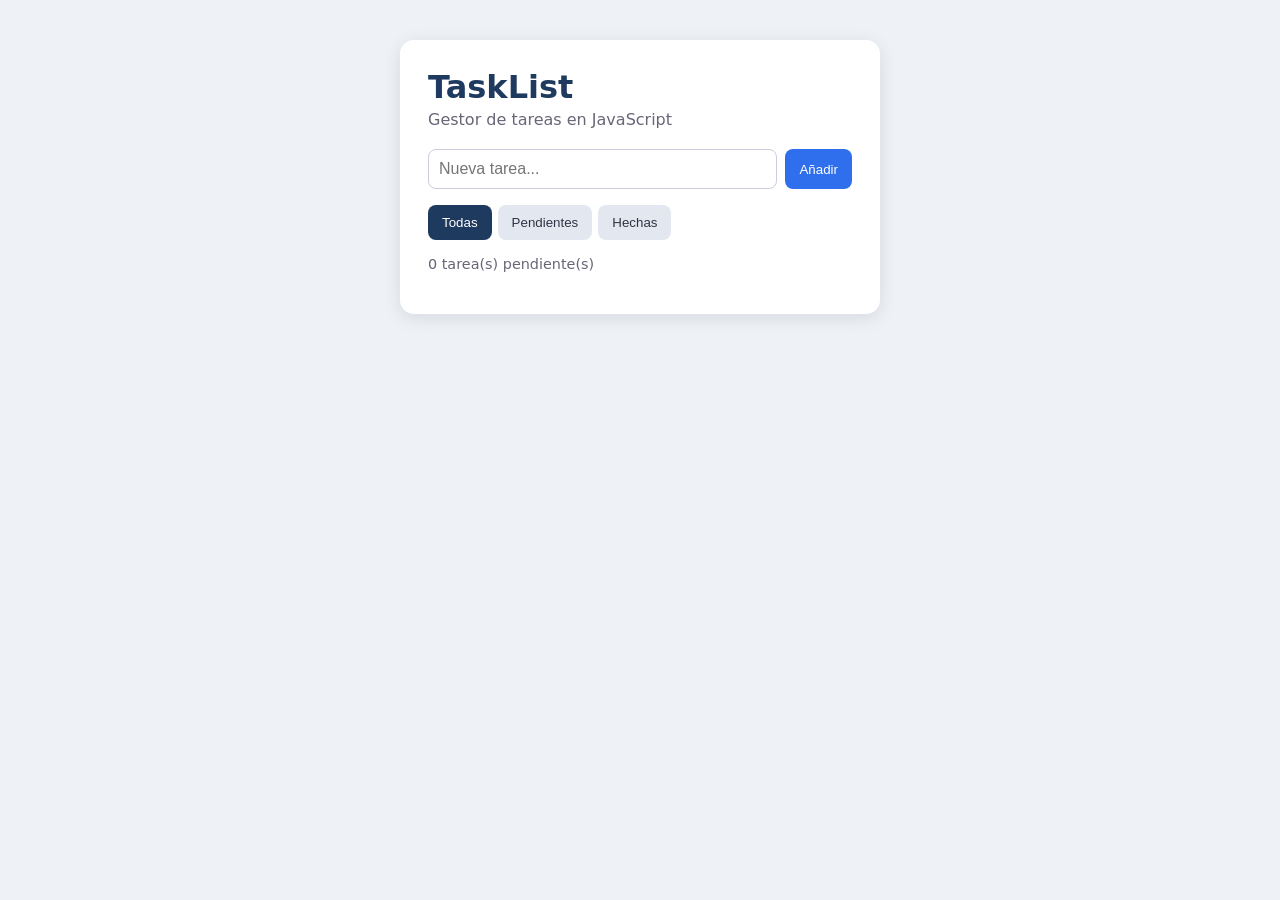
<file: dwec/index.html>
<!DOCTYPE html>
<html lang="es">
<head>
  <meta charset="UTF-8">
  <meta name="viewport" content="width=device-width, initial-scale=1">
  <title>TaskList - DWEC</title>
  <link rel="stylesheet" href="css/style.css">
</head>
<body>
  <main class="app">
    <h1>TaskList</h1>
    <p class="sub">Gestor de tareas en JavaScript</p>
    <form id="form">
      <input id="input" type="text" placeholder="Nueva tarea..." required>
      <button type="submit">Añadir</button>
    </form>
    <div class="filtros">
      <button data-f="todas" class="activo">Todas</button>
      <button data-f="pendientes">Pendientes</button>
      <button data-f="hechas">Hechas</button>
    </div>
    <ul id="lista"></ul>
    <p id="contador"></p>
  </main>
  <script src="js/app.js"></script>
</body>
</html>
</file>
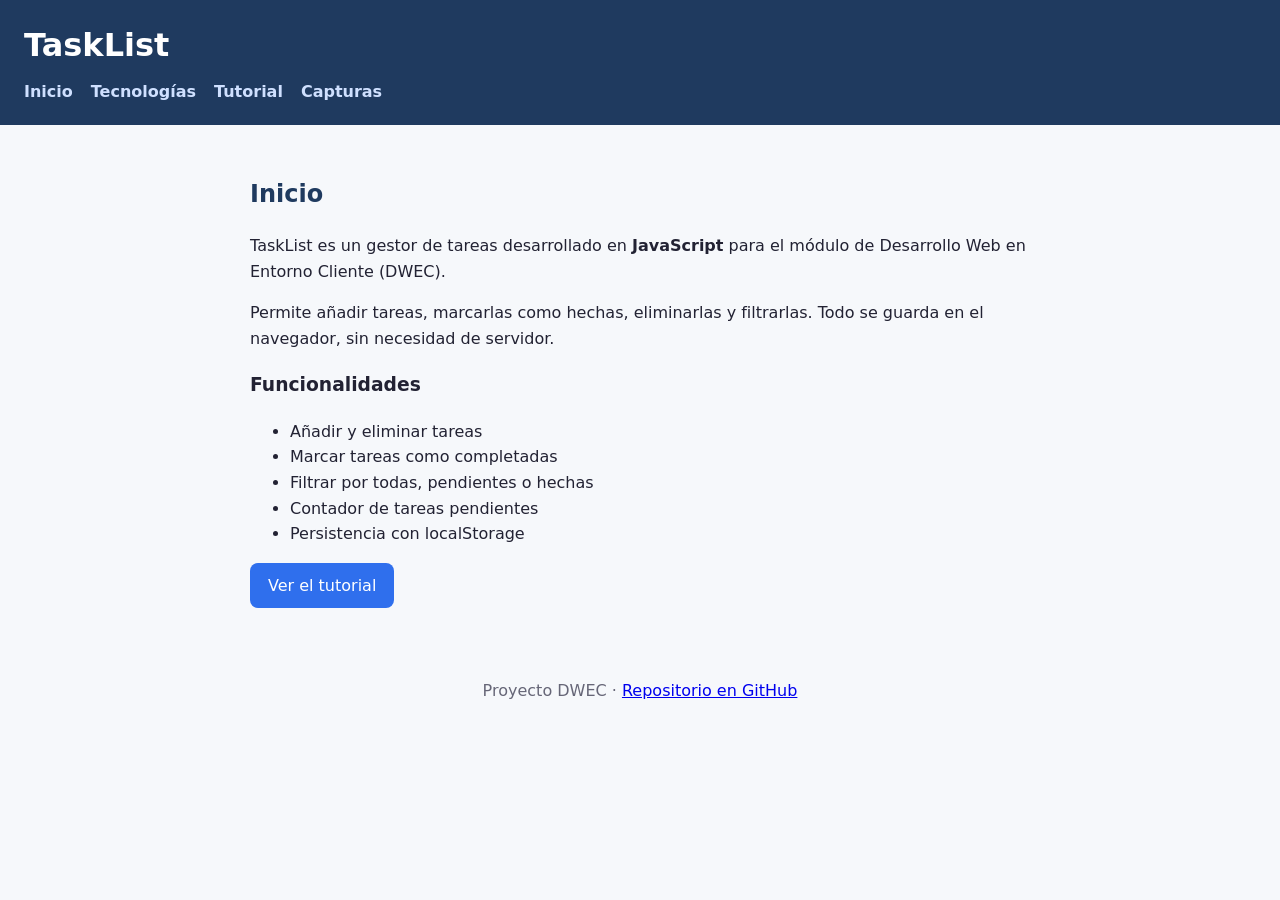
<file: gh-pages/index.html>
<!DOCTYPE html>
<html lang="es">
<head>
  <meta charset="UTF-8">
  <meta name="viewport" content="width=device-width, initial-scale=1">
  <title>Inicio - TaskList</title>
  <link rel="stylesheet" href="css/style.css">
</head>
<body>
  <header><h1>TaskList</h1><nav><a href="index.html">Inicio</a><a href="tecnologias.html">Tecnologías</a><a href="tutorial.html">Tutorial</a><a href="capturas.html">Capturas</a></nav></header>
  <main>
    <h2>Inicio</h2>
    <p>TaskList es un gestor de tareas desarrollado en <strong>JavaScript</strong> para el módulo de Desarrollo Web en Entorno Cliente (DWEC).</p>
    <p>Permite añadir tareas, marcarlas como hechas, eliminarlas y filtrarlas. Todo se guarda en el navegador, sin necesidad de servidor.</p>
    <h3>Funcionalidades</h3>
    <ul>
      <li>Añadir y eliminar tareas</li>
      <li>Marcar tareas como completadas</li>
      <li>Filtrar por todas, pendientes o hechas</li>
      <li>Contador de tareas pendientes</li>
      <li>Persistencia con localStorage</li>
    </ul>
    <p><a class="btn" href="tutorial.html">Ver el tutorial</a></p>
  </main>
  <footer>Proyecto DWEC · <a href="https://github.com/TU-USUARIO/dwec">Repositorio en GitHub</a></footer>
</body>
</html>
</file>
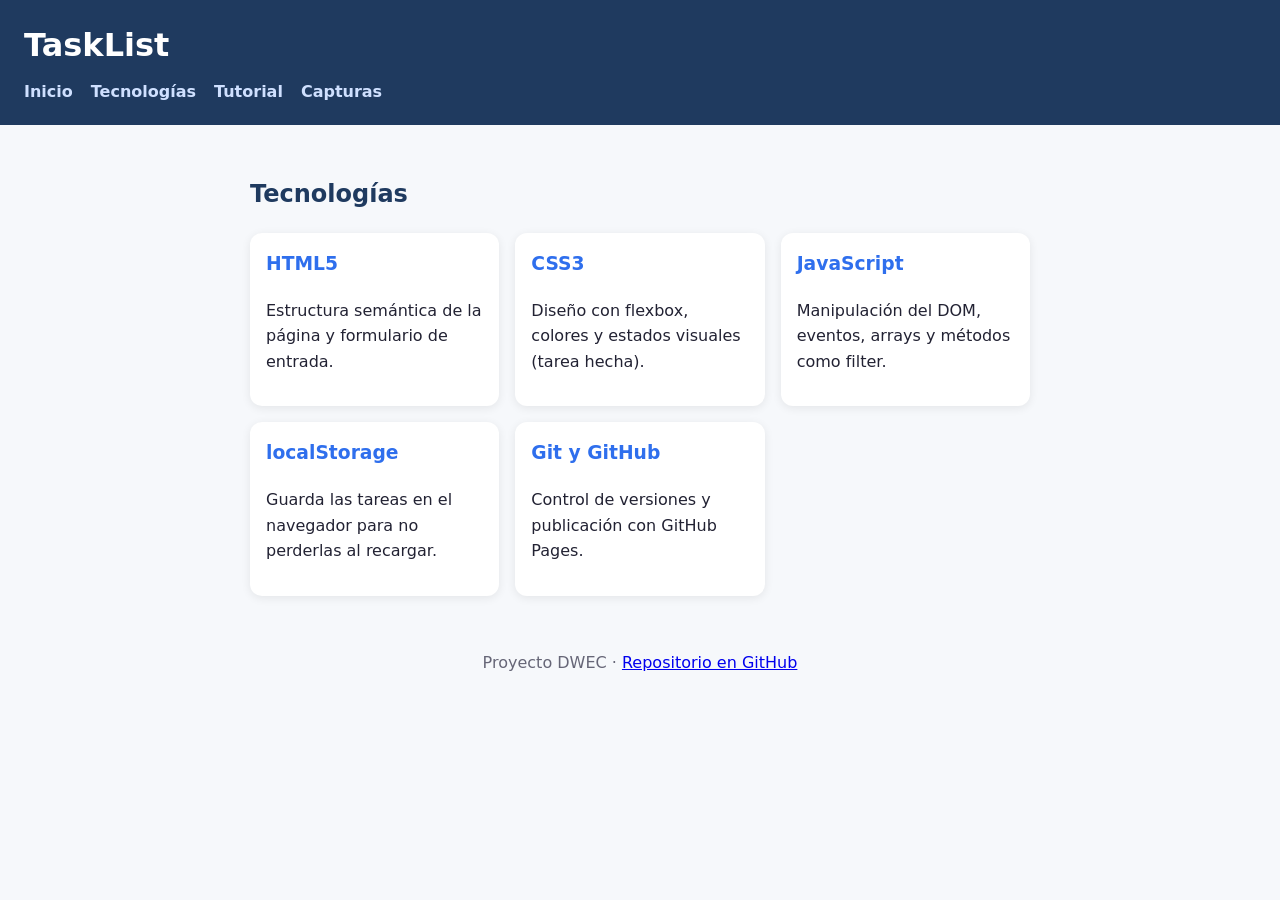
<file: gh-pages/tecnologias.html>
<!DOCTYPE html>
<html lang="es">
<head>
  <meta charset="UTF-8">
  <meta name="viewport" content="width=device-width, initial-scale=1">
  <title>Tecnologías - TaskList</title>
  <link rel="stylesheet" href="css/style.css">
</head>
<body>
  <header><h1>TaskList</h1><nav><a href="index.html">Inicio</a><a href="tecnologias.html">Tecnologías</a><a href="tutorial.html">Tutorial</a><a href="capturas.html">Capturas</a></nav></header>
  <main>
    <h2>Tecnologías</h2>
    <div class="cards">
      <div class="card"><h3>HTML5</h3><p>Estructura semántica de la página y formulario de entrada.</p></div>
      <div class="card"><h3>CSS3</h3><p>Diseño con flexbox, colores y estados visuales (tarea hecha).</p></div>
      <div class="card"><h3>JavaScript</h3><p>Manipulación del DOM, eventos, arrays y métodos como filter.</p></div>
      <div class="card"><h3>localStorage</h3><p>Guarda las tareas en el navegador para no perderlas al recargar.</p></div>
      <div class="card"><h3>Git y GitHub</h3><p>Control de versiones y publicación con GitHub Pages.</p></div>
    </div>
  </main>
  <footer>Proyecto DWEC · <a href="https://github.com/TU-USUARIO/dwec">Repositorio en GitHub</a></footer>
</body>
</html>
</file>
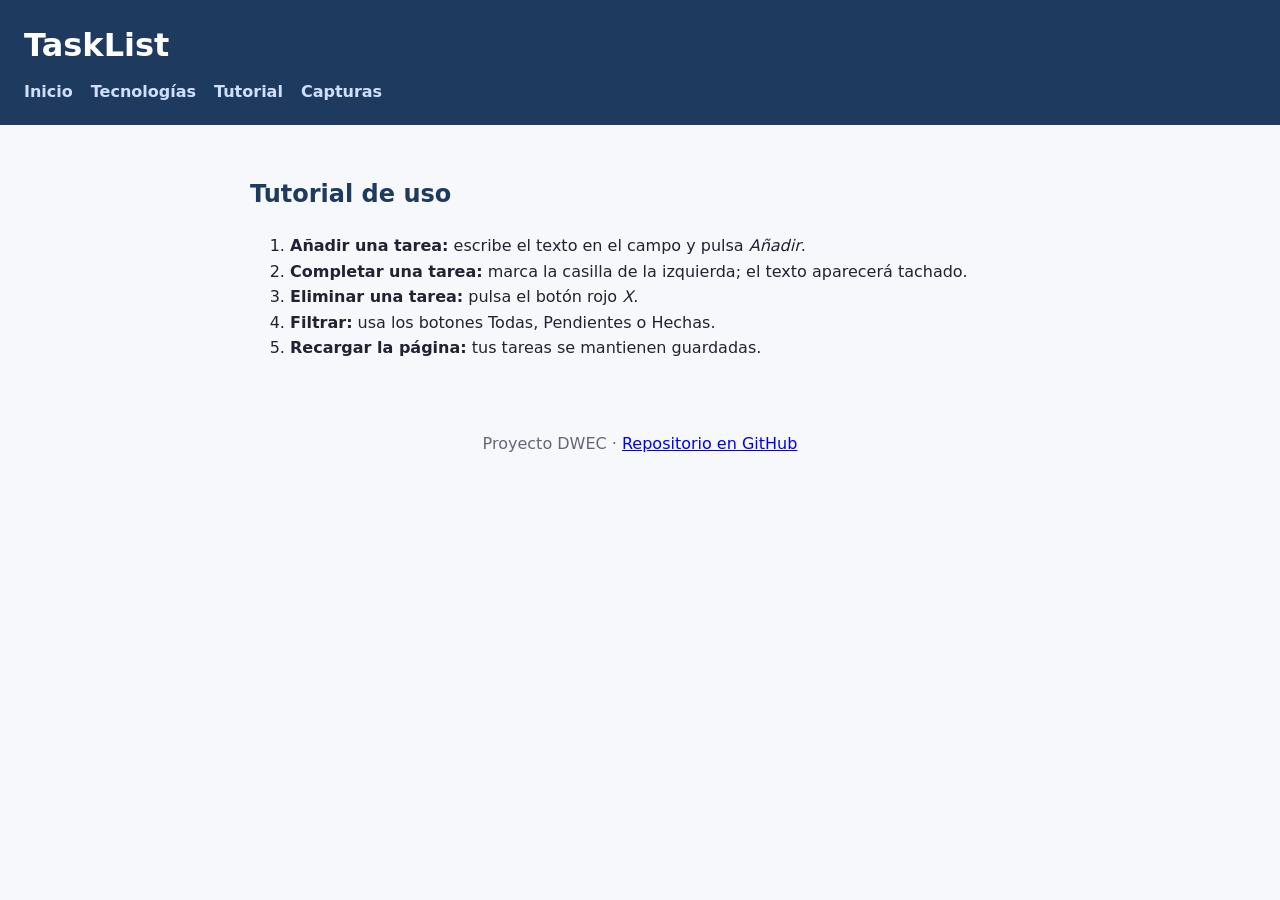
<file: gh-pages/tutorial.html>
<!DOCTYPE html>
<html lang="es">
<head>
  <meta charset="UTF-8">
  <meta name="viewport" content="width=device-width, initial-scale=1">
  <title>Tutorial de uso - TaskList</title>
  <link rel="stylesheet" href="css/style.css">
</head>
<body>
  <header><h1>TaskList</h1><nav><a href="index.html">Inicio</a><a href="tecnologias.html">Tecnologías</a><a href="tutorial.html">Tutorial</a><a href="capturas.html">Capturas</a></nav></header>
  <main>
    <h2>Tutorial de uso</h2>
    <ol>
      <li><strong>Añadir una tarea:</strong> escribe el texto en el campo y pulsa <em>Añadir</em>.</li>
      <li><strong>Completar una tarea:</strong> marca la casilla de la izquierda; el texto aparecerá tachado.</li>
      <li><strong>Eliminar una tarea:</strong> pulsa el botón rojo <em>X</em>.</li>
      <li><strong>Filtrar:</strong> usa los botones Todas, Pendientes o Hechas.</li>
      <li><strong>Recargar la página:</strong> tus tareas se mantienen guardadas.</li>
    </ol>
  </main>
  <footer>Proyecto DWEC · <a href="https://github.com/TU-USUARIO/dwec">Repositorio en GitHub</a></footer>
</body>
</html>
</file>
<file: dwec/css/style.css>
*{box-sizing:border-box}
body{font-family:system-ui,sans-serif;background:#eef2f7;margin:0;display:flex;justify-content:center;padding:40px 16px}
.app{background:#fff;width:100%;max-width:480px;padding:28px;border-radius:14px;box-shadow:0 4px 18px rgba(0,0,0,.1)}
h1{margin:0;color:#1f3a5f}.sub{color:#667;margin:4px 0 20px}
form{display:flex;gap:8px}
input[type=text]{flex:1;padding:10px;border:1px solid #ccd;border-radius:8px;font-size:1rem}
button{padding:10px 14px;border:0;border-radius:8px;background:#2f6fed;color:#fff;cursor:pointer}
.filtros{display:flex;gap:6px;margin:16px 0}
.filtros button{background:#e3e8f0;color:#334}
.filtros .activo{background:#1f3a5f;color:#fff}
ul{list-style:none;padding:0;margin:0}
li{display:flex;align-items:center;gap:10px;padding:10px 0;border-bottom:1px solid #eee}
li span{flex:1}li.hecha span{text-decoration:line-through;color:#99a}
li .del{background:#e5484d;padding:4px 10px}
#contador{color:#667;font-size:.9rem;margin-top:14px}
</file>
<file: gh-pages/css/style.css>
*{box-sizing:border-box}
body{font-family:system-ui,sans-serif;margin:0;color:#223;background:#f6f8fb;line-height:1.6}
header{background:#1f3a5f;color:#fff;padding:20px 24px}
header h1{margin:0 0 8px}
nav a{color:#cfe0ff;margin-right:18px;text-decoration:none;font-weight:600}
nav a:hover{color:#fff;text-decoration:underline}
main{max-width:820px;margin:0 auto;padding:30px 20px}
h2{color:#1f3a5f}
.btn{display:inline-block;background:#2f6fed;color:#fff;padding:10px 18px;border-radius:8px;text-decoration:none}
.cards{display:grid;grid-template-columns:repeat(auto-fit,minmax(220px,1fr));gap:16px}
.card{background:#fff;padding:16px;border-radius:12px;box-shadow:0 2px 10px rgba(0,0,0,.08)}
.card h3{margin-top:0;color:#2f6fed}
figure{margin:20px 0;background:#fff;padding:12px;border-radius:12px}
img{max-width:100%;border-radius:8px}
figcaption{color:#667;font-size:.9rem;margin-top:6px}
footer{text-align:center;padding:24px;color:#667}
</file>
